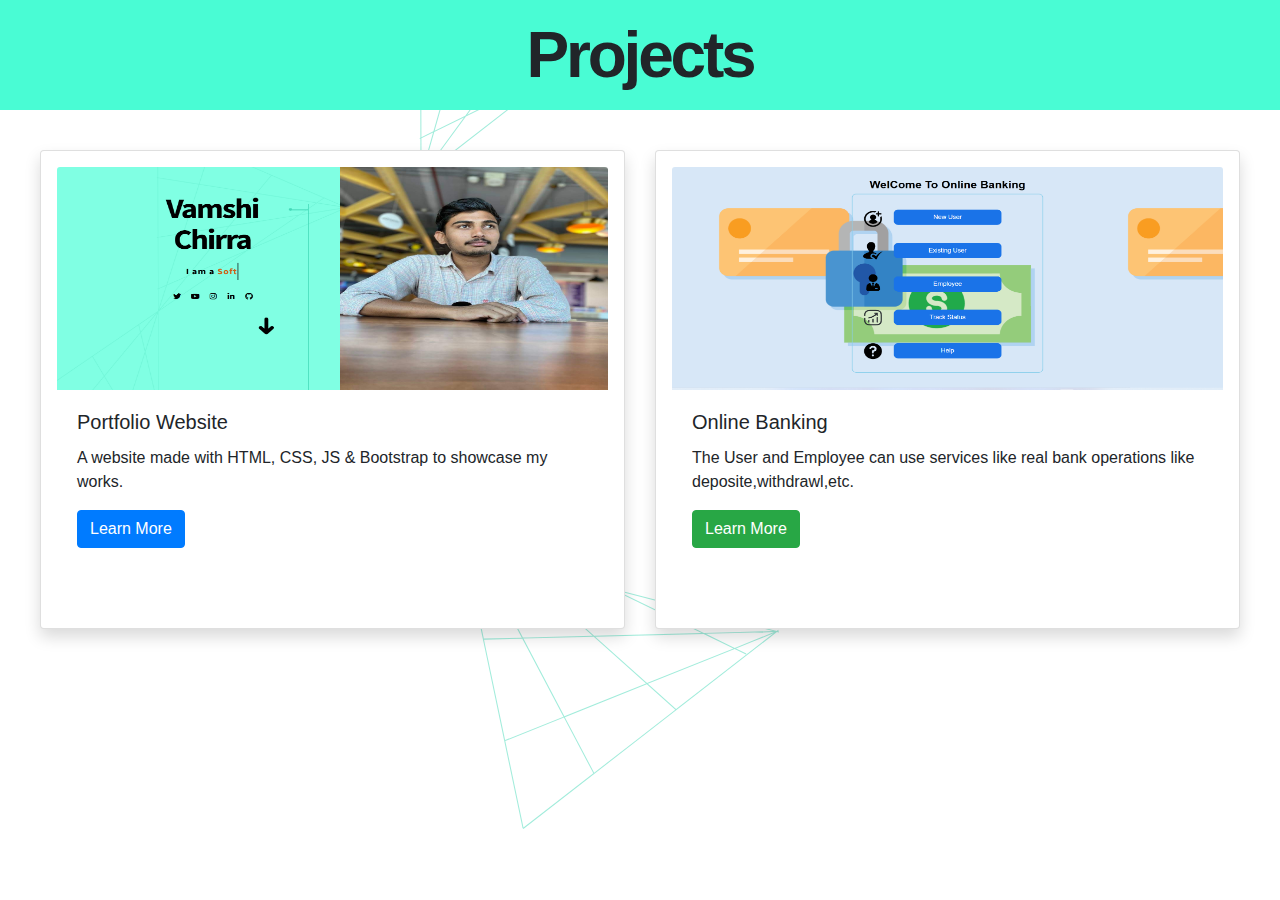
<file: projects.html>
<!-- partial:index.partial.html -->
<!DOCTYPE html>
<html lang="en">
<head>
  <!-- <meta charset="UTF-8">
  <meta name="viewport" content="width=device-width, initial-scale="> -->
  <meta charset="utf-8" />
		<meta name="viewport" content="width=device-width, initial-scale=1, user-scalable=no" />
  <title>Vamshi Chirra's Project</title>
  <link rel="stylesheet" href="./projects.css">
 <!-- Bootstrap Files -->
        <link rel="stylesheet" href="https://maxcdn.bootstrapcdn.com/bootstrap/4.5.0/css/bootstrap.min.css">
        <script src="https://ajax.googleapis.com/ajax/libs/jquery/3.5.1/jquery.min.js"></script>
        <script src="https://cdnjs.cloudflare.com/ajax/libs/popper.js/1.16.0/umd/popper.min.js"></script>
        <script src="https://maxcdn.bootstrapcdn.com/bootstrap/4.5.0/js/bootstrap.min.js"></script>


</head>
<body>
  <h1 class="header" >Projects</h1>
   <div class="pro">
  <div class="card-deck">
  <div class="card shadow p-3 mb-5 bg-white rounded">
    <img class="card-img-top"  src="images/pic04.png"  //src="https://github.com/chirravamshi/VamshiChirraPortfolio.github.io/blob/main/pic.png?raw=true" height="50%" alt="Card image cap">
    <div class="card-body">
      <h5 class="card-title">Portfolio Website</h5>
      <p class="card-text">A website made with HTML, CSS, JS & Bootstrap to showcase my works.</p>
      <a href="https://chirravamshi.github.io/VamshiChirraPortfolio.github.io/" color = #fff class="btn btn-primary stretched-link">Learn More</a>
      <p class="card-text"></p>
    </div>
  </div>
  <div class="card shadow p-3 mb-5 bg-white rounded">
    <img class="card-img-top" src="images/pic05.png" //src="https://www.vetbossel.in/wp-content/uploads/2020/04/paymentgate-768x307.png" height="50%" alt="Card image cap">
    <div class="card-body ">
      <h5 class="card-title">Online Banking</h5>
      <p class="card-text">The User and Employee can use services like real bank operations like deposite,withdrawl,etc.</p>
      <a href="https://github.com/chirravamshi/Online-Banking" color = #fff class="btn btn-success stretched-link">Learn More</a>
      </p>
    </div>
  </div>
</div>
  </div>
 
</body>
</html>
<!-- partial -->
  
</body>
</html>
</file>
<file: projects.css>
.header{
background-color: #49fcd4;
text-align: center;
 font-family: "Source Sans Pro", Helvetica, sans-serif;
  padding: 20px;
		font-size: 4rem;
		font-weight: 700;
		letter-spacing: -0.05em;
		line-height: 1.1;
		margin: 2 0 1.5rem 0;
		text-transform: none;
  
}
.list h2{
  margin:0;
  padding:0;
}

.list p{
  margin:0;
  padding:0;
}

.pro{
  margin: 40px;
  padding: 0;
}

.list{
  
  color: #000000;
		font-family: "Source Sans Pro", Helvetica, sans-serif;
		font-size: 1rem;
		font-weight: 300;
		letter-spacing: 0.0375em;
		line-height: 2;
}


body{
background-attachment: fixed;
						background-color: #fff;
						background-image: url("data:image/svg+xml;charset=utf8,%3Csvg xmlns='http://www.w3.org/2000/svg' viewBox='0 0 920 1750' x='0px' y='0px'%3E %3Cpath style='fill: rgba(67, 217, 184, 0.5)' d='M889.72,1137.55l-2.91-0.75l-364.39,282.94l-0.7-0.9l-0.51,0.11l-94.77-451.5l-32.51-15.75l-16.73-8.11l0,0.68 l-1.46,0l0-1.39l-1.89-0.92l-112.41-54.47l-0.29,1.03l-1.41-0.37l0.37-1.31l-34.14-16.54l-98.56-47.76l-0.59,0.81l-1.16-0.88 l0.42-0.57L11.43,766.33l-0.25,0.2l-0.9-1.15l102.87-79.98l0.08-0.1l0.02,0.02l116.68-90.72l-0.18-0.34l1.3-0.66l0.05,0.09 l100.5-78.14l-0.07-0.32l0.65-0.14l42.3-32.89l-0.15-54.54l-0.59,0.29l-0.64-1.31l1.23-0.6l-0.01-4.54l-0.33-122.47l-0.99,0.18 l-0.28-1.43l1.27-0.23l-0.4-147.49l-0.87-0.16l0.28-1.43l0.58,0.1l-0.35-127.48l-0.13-0.06l0.64-1.31L489.97,76.8l0.73,0.19 l-0.04,0.14l132.63,65.11l0.33-0.45l1.16,0.88l-0.16,0.22l114.21,56.07l0.45-0.35l0.72,0.93l47.89,23.51l2.76-1.36l0.56,4.61 l-3.32-1.63L571.52,330.88L375.95,482.93l0.66,239.95l51.12,243.57l222.53,107.83l236.23,60.93l2.27-1.77 M375.8,425.34l17.25-8.47 l36.13-127.75l-53.73,9.66L375.8,425.34z M551,241.05l38.19-52.2l-123.83-22.27l-34.13,120.68l98.99-17.81L551,241.05z M532.3,269.09l151.34-27.22l37.63-29.25l-130.48-23.47L532.3,269.09z M303.38,733.9l-2.36-4.48l-44.18-83.78L182.5,747.25 l40.78,36.46l52.69,47.11L303.38,733.9z M277.18,831.91l56.95,50.93L375.69,920l-0.13-49.23l-71.19-135L277.18,831.91z M303.96,731.86l41.93-148.25l-9.74-46.39L257.8,644.33L303.96,731.86z M304.94,733.73l9.55,18.12l61.05,115.78l-0.39-144.6 l-16.9-80.53l-11.71-55.81L304.94,733.73z M375.21,211.79l0.23,85.51l54.17-9.74l34.29-121.23l-88.87-15.98L375.21,211.79z M430.78,288.83l-17.88,63.21L394.81,416l44.01-21.6l90.15-123.23L430.78,288.83z M287.76,898.62l87.99,42.64l-0.05-19.29 l-91.37-81.71l-7.59-6.78l-14.88,52.59L287.76,898.62z M174.26,843.62l86.26,41.8l15-53.03l-93.89-83.95l-53.34,72.91L174.26,843.62 z M113.18,687.22L12.71,765.33l55.69,26.99l58.56,28.38l53.58-73.24l-34.83-31.14L113.18,687.22z M230.62,595.92l-116.27,90.4 l63.02,56.36l4.03,3.61l74.67-102.08l-7.47-14.17L230.62,595.92z M331.94,517.15l-100.15,77.86l25.25,47.88l78.71-107.59l-1.71-8.14 L331.94,517.15z M333.22,516.15l2.02,9.64l1.66,7.92l34.65-47.37L333.22,516.15z M337.31,535.63l9.43,44.95l26.67-94.3 L337.31,535.63z M347.39,583.66l27.74,132.16l-0.62-228.04L347.39,583.66z M374.7,21.83l0.35,127.02l89.27,16.06l24.61-87 L374.7,21.83z M490.25,78.56l-22.26,78.7l-2.24,7.91l124.39,22.37l10.23-13.99l22.04-30.12L490.25,78.56z M623.74,144.09 l-12.29,16.8l-19.71,26.95l131.07,23.58l14.73-11.45L623.74,144.09z M739,200.67l-13.3,10.34l-0.96,0.74l58.14,10.46L739,200.67z M723.19,212.96l-25.33,19.69l-11.14,8.66l97.03-17.45L723.19,212.96z M782.89,225.5l-98.64,17.74l-107.06,83.23L782.89,225.5z M631.68,282.26l49.48-38.47l-150.1,27l-89.41,122.22l129.1-63.37L631.68,282.26z M565.06,334.05l-125.28,61.5l-45.94,62.8 l-14.96,20.44L565.06,334.05z M425.31,412.87l11.65-15.93l-42.69,20.96l-13.66,48.3l-3.58,12.67L425.31,412.87z M392.51,418.76 l-16.71,8.2l0.01,4.72l0.12,45.68L392.51,418.76z M377.21,941.96l21.37,10.36l24.14,11.7l-45.56-40.74L377.21,941.96z M377.15,921.31l34.83,31.15l12.57,11.24l-47.53-90.14L377.15,921.31z M376.63,730.07l0.38,140.33l48.29,91.59L376.63,730.07z M806.29,1197.48l75.8-58.86l-28.56,11.47l-25.6,10.28l14.96,7.25l-0.64,1.31l-16.16-7.83l-124.76,50.1l40.56,36.27L806.29,1197.48z M522.43,1146.18l58.88,111.66l52.71-21.17l64.61-25.95l-75.11-67.17L522.43,1146.18z M621.92,1142.14l-115.78-103.53l-46.8-12.07 l62.33,118.2l7.06-0.18L621.92,1142.14z M700.14,1210.12l124.19-49.87l-42.89-20.78l-155.8,4.04L700.14,1210.12z M679.7,1295.77 l61.03-47.39l-40.9-36.57l-117.85,47.32l42.09,79.82L679.7,1295.77z M522.48,1417.85l1.83-1.42l98.6-76.56l-42.28-80.19 l-84.25,33.83L522.48,1417.85z M496.08,1292.06l83.87-33.68l-59.14-112.16l-55.04,1.43L496.08,1292.06z M465.46,1146.2l54.58-1.42 l-62.61-118.74l-18.03-4.65l0.36-1.41l16.74,4.32l-27.63-52.4L465.46,1146.2z M458.42,1024.79l45.35,11.7l-74.14-66.29 L458.42,1024.79z M431.46,969.87l75.38,67.41l136.26,35.15L431.46,969.87z M649.76,1075.65l-140.54-36.25l114.83,102.68l154.53-4.01 L649.76,1075.65z M656.92,1077.5l124.84,60.5l51.97-1.35l47.7-1.24L656.92,1077.5z M784.62,1139.38l41.54,20.13l56.45-22.67 L784.62,1139.38z'/%3E %3C/svg%3E");
						background-position: 25% 50%;
						background-repeat: repeat-y;
						background-size: 40rem auto;
}
</file>
